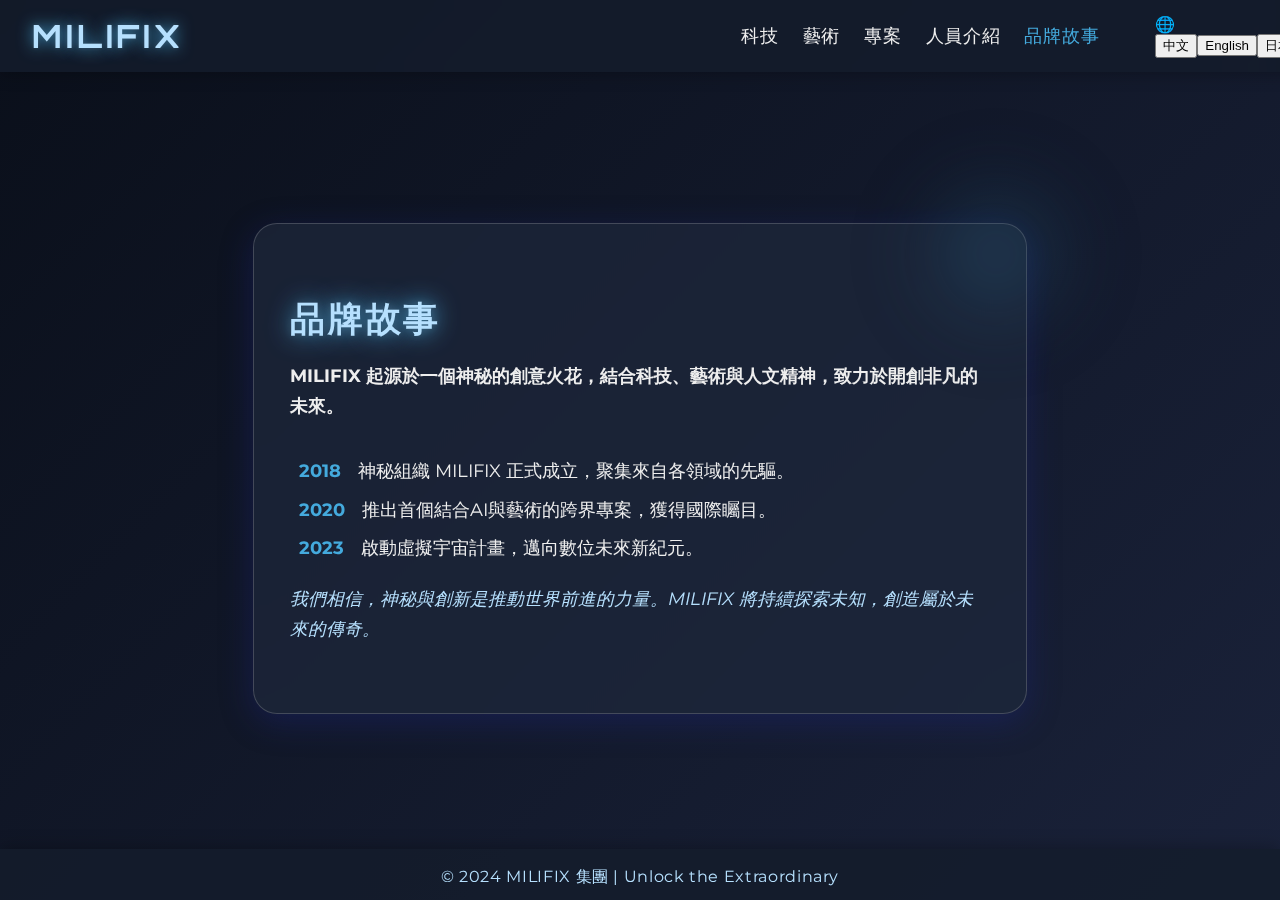
<file: story.html>
<!DOCTYPE html>
<html lang="zh-Hant" data-section="story">
<head>
  <meta charset="UTF-8" />
  <meta name="viewport" content="width=device-width, initial-scale=1.0" />
  <title>MILIFIX | 品牌故事</title>
  <link href="https://fonts.googleapis.com/css2?family=Montserrat:wght@700&family=Orbitron:wght@500&display=swap" rel="stylesheet">
  <link rel="stylesheet" href="style.css">
</head>
<body data-section="story">
  <canvas class="stars"></canvas>
  <header>
    <div class="logo">MILIFIX</div>
    <nav id="navbar">
      <a href="tech.html" data-section="tech">科技</a>
      <a href="art.html" data-section="art">藝術</a>
      <a href="project.html" data-section="project">專案</a>
      <a href="team.html" data-section="team">人員介紹</a>
      <a href="story.html" data-section="story" class="active">品牌故事</a>
      <div class="lang-switch">
        <div class="lang-dropdown">
          <div class="lang-selected"><span class="globe">🌐</span></div>
          <div class="lang-list"></div>
        </div>
      </div>
    </nav>
  </header>
  <main>
    <div class="content-glass">
      <div class="glow"></div>
      <h1 id="main-title">品牌故事</h1>
      <div id="main-content" class="section-content"></div>
    </div>
  </main>
  <footer>
    &copy; 2024 MILIFIX 集團 | Unlock the Extraordinary
  </footer>
  <script src="main.js"></script>
</body>
</html>
</file>
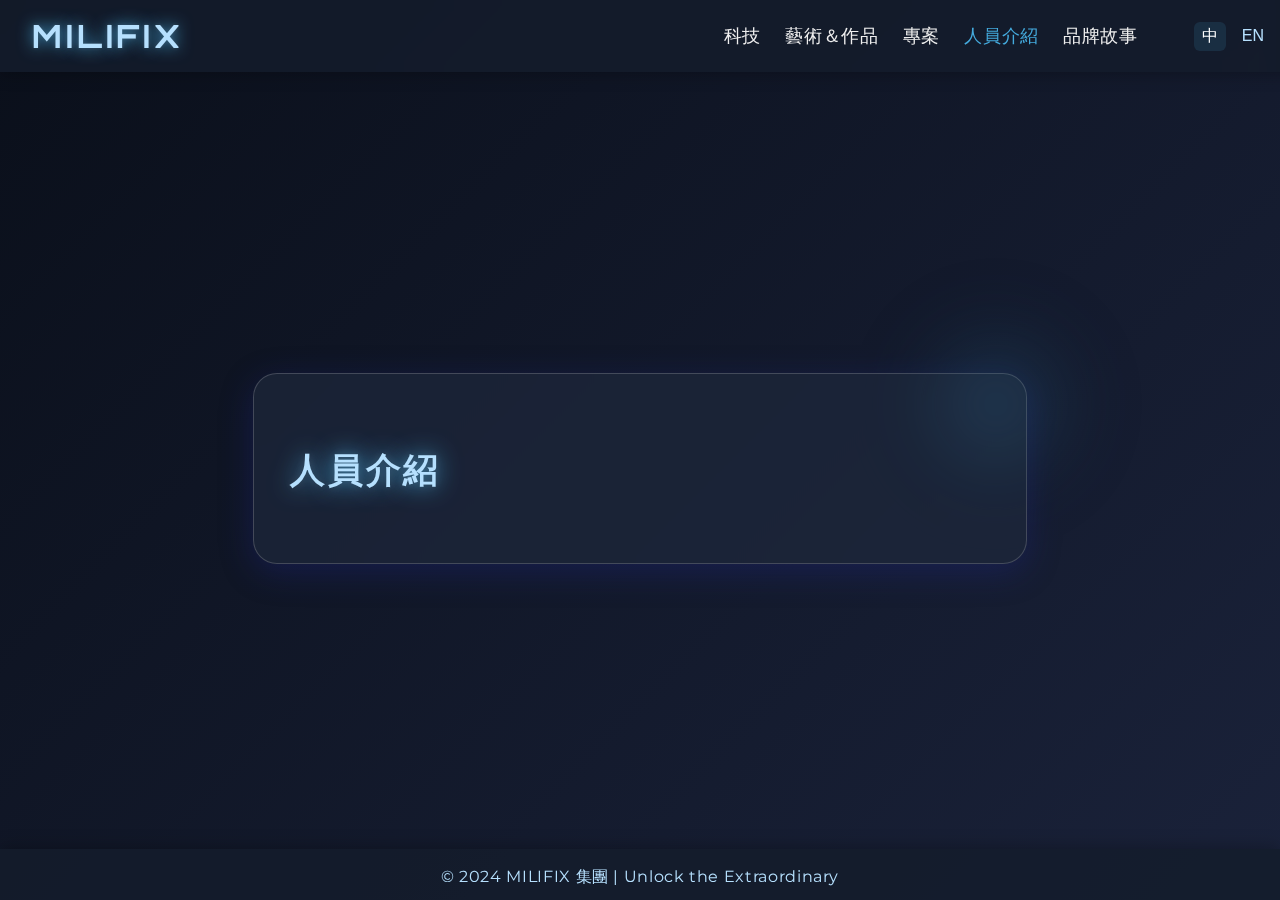
<file: team.html>
<!DOCTYPE html>
<html lang="zh-Hant" data-section="team">
<head>
  <meta charset="UTF-8" />
  <meta name="viewport" content="width=device-width, initial-scale=1.0" />
  <title>MILIFIX | 人員介紹</title>
  <link href="https://fonts.googleapis.com/css2?family=Montserrat:wght@700&family=Orbitron:wght@500&display=swap" rel="stylesheet">
  <link rel="stylesheet" href="style.css">
</head>
<body data-section="team">
  <canvas class="stars"></canvas>
  <header>
    <div class="logo">MILIFIX</div>
    <nav id="navbar">
      <a href="tech.html" data-section="tech">科技</a>
      <a href="art.html" data-section="art">藝術＆作品</a>
      <a href="project.html" data-section="project">專案</a>
      <a href="team.html" data-section="team" class="active">人員介紹</a>
      <a href="story.html" data-section="story">品牌故事</a>
      <div class="lang-switch">
        <button class="lang-btn active" data-lang="zh-Hant">中</button>
        <button class="lang-btn" data-lang="en">EN</button>
        <button class="lang-btn" data-lang="ja">日</button>
      </div>
    </nav>
  </header>
  <main>
    <div class="content-glass">
      <div class="glow"></div>
      <h1 id="main-title">人員介紹</h1>
      <div id="main-content" class="section-content"></div>
    </div>
  </main>
  <footer>
    &copy; 2024 MILIFIX 集團 | Unlock the Extraordinary
  </footer>
  <script src="main.js"></script>
</body>
</html>
</file>
<file: style.css>
body {
  min-height: 100vh;
  margin: 0;
  background: linear-gradient(135deg, #0a0f1a 0%, #1a223a 100%);
  overflow-x: hidden;
  font-family: 'Montserrat', 'Orbitron', Arial, sans-serif;
  color: #eee;
  display: flex;
  flex-direction: column;
  min-height: 100vh;
}
.stars {
  position: fixed;
  width: 100vw;
  height: 100vh;
  top: 0; left: 0;
  pointer-events: none;
  z-index: 0;
}
header {
  width: 100%;
  background: rgba(20, 28, 44, 0.85);
  box-shadow: 0 2px 16px 0 #0004;
  backdrop-filter: blur(8px);
  position: sticky;
  top: 0;
  z-index: 10;
  display: flex;
  align-items: center;
  justify-content: space-between;
  padding: 0 32px;
}
.logo {
  font-family: 'Orbitron', Arial, sans-serif;
  font-size: 2em;
  color: #b6e0fe;
  letter-spacing: 0.12em;
  font-weight: bold;
  text-shadow: 0 0 16px #4ad, 0 0 4px #fff2;
  padding: 16px 0;
}
nav {
  display: flex;
  gap: 24px;
  align-items: center;
}
nav a {
  color: #eee;
  text-decoration: none;
  font-size: 1.1em;
  letter-spacing: 0.04em;
  padding: 8px 0;
  position: relative;
  transition: color 0.2s;
}
nav a.active, nav a:hover {
  color: #4ad;
}
.lang-switch {
  margin-left: 32px;
  display: flex;
  gap: 8px;
}
.lang-btn {
  background: none;
  border: none;
  color: #b6e0fe;
  font-size: 1em;
  cursor: pointer;
  padding: 4px 8px;
  border-radius: 6px;
  transition: background 0.2s;
}
.lang-btn.active, .lang-btn:hover {
  background: #4ad2;
  color: #fff;
}
main {
  flex: 1;
  display: flex;
  align-items: center;
  justify-content: center;
  position: relative;
  z-index: 1;
  padding: 48px 0 32px 0;
}
.content-glass {
  background: rgba(30, 40, 60, 0.7);
  box-shadow: 0 8px 32px 0 rgba(31, 38, 135, 0.37);
  backdrop-filter: blur(12px);
  -webkit-backdrop-filter: blur(12px);
  border-radius: 24px;
  border: 1.5px solid rgba(255, 255, 255, 0.18);
  padding: 48px 36px;
  max-width: 700px;
  width: 90vw;
  margin: 0 auto;
  position: relative;
}
.glow {
  position: absolute;
  width: 180px;
  height: 180px;
  border-radius: 50%;
  background: radial-gradient(circle, #4ad 0%, #0a0f1a 80%);
  opacity: 0.18;
  filter: blur(32px);
  top: -60px;
  right: -60px;
  z-index: 0;
}
h1 {
  font-family: 'Orbitron', Arial, sans-serif;
  font-size: 2.2em;
  letter-spacing: 0.08em;
  color: #b6e0fe;
  margin-bottom: 0.3em;
  text-shadow: 0 0 24px #4ad, 0 0 8px #fff2;
}
.section-title {
  font-size: 1.5em;
  color: #4ad;
  margin-top: 0.5em;
  margin-bottom: 0.3em;
  letter-spacing: 0.06em;
}
.section-content {
  font-size: 1.1em;
  color: #eee;
  margin-bottom: 1.2em;
  line-height: 1.7;
}
footer {
  width: 100%;
  background: rgba(20, 28, 44, 0.85);
  color: #b6e0fe;
  text-align: center;
  padding: 18px 0 12px 0;
  font-size: 1em;
  letter-spacing: 0.04em;
  box-shadow: 0 -2px 16px 0 #0004;
  z-index: 10;
  position: relative;
}
@media (max-width: 700px) {
  .content-glass { padding: 24px 6px; }
  h1 { font-size: 1.3em; }
  .section-title { font-size: 1.1em; }
}
</file>
